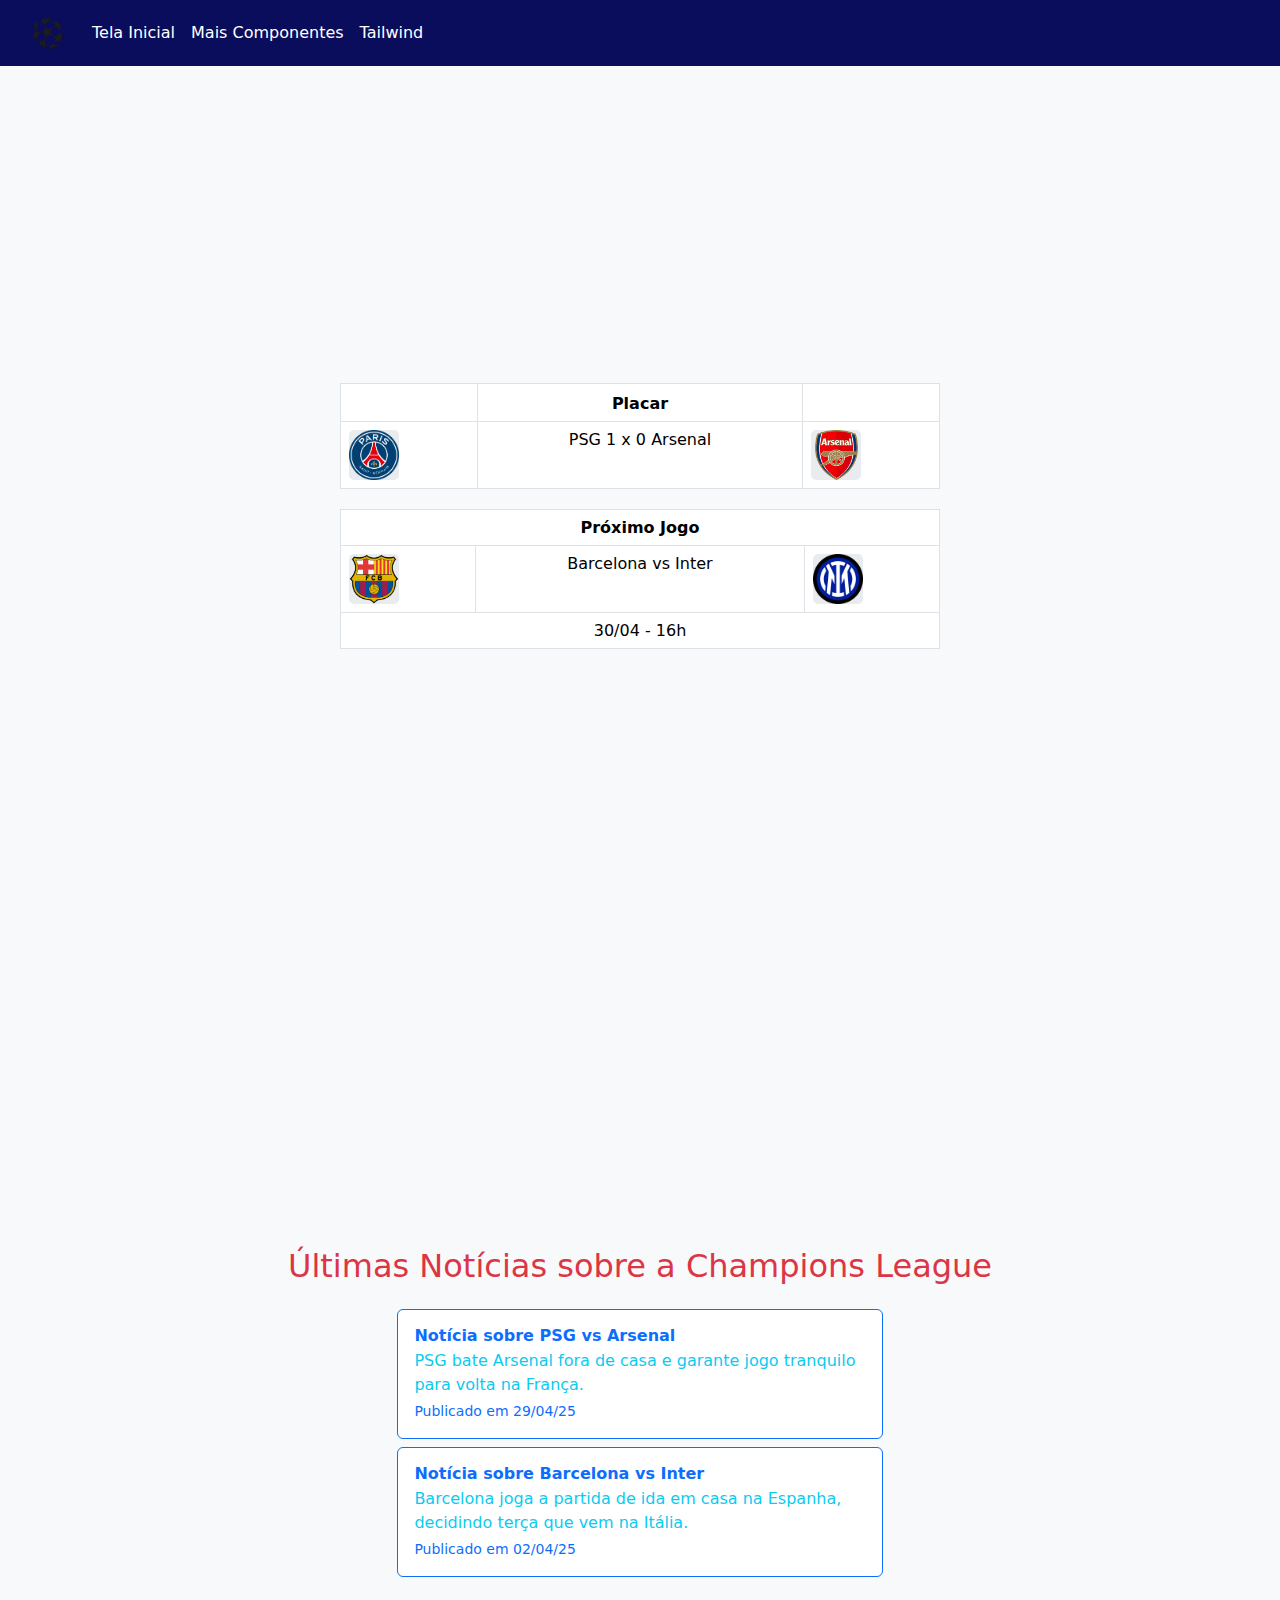
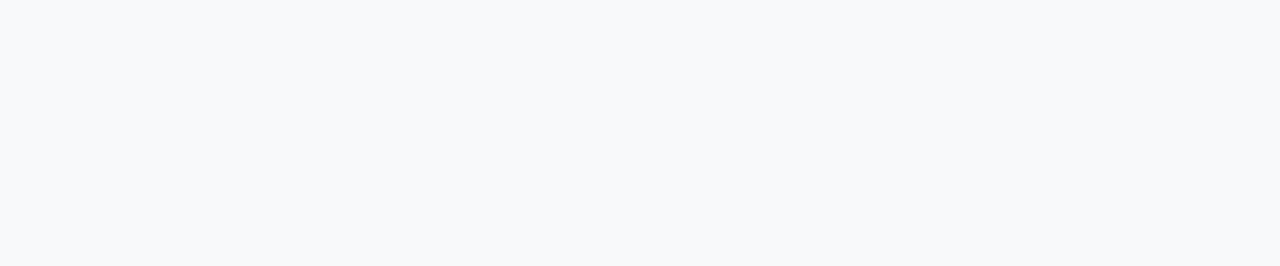
<file: html/index.html>
<html lang="pt-BR">
<head>
    <meta charset="UTF-8">
    <meta name="viewport" content="width=device-width, initial-scale=1.0">
    <title>Champions League</title>
    <link rel="stylesheet" href="https://cdn.jsdelivr.net/npm/bootstrap@5.3.2/dist/css/bootstrap.min.css">
    <link rel="stylesheet" href="../css/style.css">
    <style>
    body {
        background-color: #f8f9fa;
    }
    .container {
        display: flex;
        flex-direction: column;
        align-items: center;
        justify-content: center;
        min-height: 100vh;
        padding-top: 20px;
    }
    .table {
        margin-bottom: 20px;
        width: 80%;
        max-width: 600px;
    }
    .logo-espaco {
        width: 50px;
        height: 50px;
        background-color: #e9ecef;
        border-radius: 5px;
    }
    .text-center-row > * {
     text-align: center;
    }
    .navbar {
        padding: 0.5rem 1rem;
    }
</style>    
</head>
<body>
    <nav class="navbar navbar-expand-lg navbar-dark bg-primary navbar-azul">
        <div class="container-fluid">
            <a class="navbar-brand text-white" href="#">
                <img src="../img/uefa-champions-league-logo.png" alt="Champions Logo" height="40">
            </a>
            <button class="navbar-toggler" type="button" data-bs-toggle="collapse" data-bs-target="#navbarNav">
                <span class="navbar-toggler-icon"></span>
            </button>
            <div class="collapse navbar-collapse" id="navbarNav">
                <ul class="navbar-nav">
                    <li class="nav-item">
                        <a class="nav-link text-white active" aria-current="page" href="index.html">Tela Inicial</a>
                    </li>
                    <li class="nav-item">
                        <a class="nav-link text-white" href="mais-componentes.html">Mais Componentes</a>
                    </li>
                    <li class="nav-item">
                        <a class="nav-link text-white" href="tailwind.html">Tailwind</a>
                    </li>
                </ul>
            </div>
        </div>
    </nav>

    <div class="container">
        <table class="table table-bordered">
            <thead>
                <tr class="text-center-row">
                    <th></th>
                    <th>Placar</th>
                    <th>ㅤㅤ</th>
                </tr>
            </thead>
            <tbody>
                <tr class="text-center-row">
                    <td>
                        <div class="logo-espaco">
                            <img src="../img/Logo_PSG.png" alt="Logo PSG" height="50">
                            </div>
                    </td>
                    <td>PSG 1 x 0 Arsenal</td>
                    <td>
                        <div class="logo-espaco">
                            <img src="../img/Arsenal_FC.svg.webp" alt="Logo PSG" height="50">
                            </div>
                    </td>
                </tr>
            </tbody>
        </table>

        <table class="table table-bordered">
            <thead>
                <tr class="text-center">
                    <th colspan="3">Próximo Jogo</th>
                </tr>
            </thead>
            <tbody>
                <tr class="text-center-row">
                    <td>
                        <div class="logo-espaco">
                            <img src="../img/FCBarcelona.svg.png" alt="Logo PSG" height="50">
                            </div>
                    </td>
                    <td>Barcelona vs Inter</td>
                    <td>
                        <div class="logo-espaco">
                            <img src="../img/FC_Internazionale_Milano_2021.svg.png" alt="Logo PSG" height="50">
                            </div>
                    </td>
                </tr>
                <tr class="text-center">
                    <td colspan="3">30/04 - 16h</td>
                </tr>
            </tbody>
        </table>
    </div>

    <script src="https://cdn.jsdelivr.net/npm/bootstrap@5.3.2/dist/js/bootstrap.bundle.min.js"></script>

    <section class="container py-5">
        <h2 class="text-center mb-4 text-danger">Últimas Notícias sobre a Champions League</h2>
        <div class="row justify-content-center">
            <div class="col-md-8">
                <div class="list-group">
                    <a href="https://www.terra.com.br/esportes/futebol/internacional/psg-vence-o-arsenal-em-londres-e-fica-a-um-empate-da-final-da-champions,770016469fea8291c72091ac46ef74a2z2x85neq.html" class="list-group-item list-group-item-action p-3 mb-2 border border-primary rounded">
                        <h6 class="mb-1 fw-bold text-primary">Notícia sobre PSG vs Arsenal</h6>
                        <p class="mb-1 text-info">PSG bate Arsenal fora de casa e garante jogo tranquilo para volta na França.</p>
                        <small class="text-primary">Publicado em 29/04/25</small>
                    </a>
                    <a href="https://tntsports.com.br/championsleague/Arsenal-x-PSG-e-Barcelona-x-Inter-quem-vence-os-jogos-de-ida-da-semi-da-Champions-League-Vote-20250429-0005.html" class="list-group-item list-group-item-action p-3 mb-2 border border-primary rounded">
                        <h6 class="mb-1 fw-bold text-primary">Notícia sobre Barcelona vs Inter</h6>
                        <p class="mb-1 text-info">Barcelona joga a partida de ida em casa na Espanha, decidindo terça que vem na Itália.</p>
                        <small class="text-primary">Publicado em 02/04/25</small>
                    </a>
                </div>
            </div>
        </div>
    </section>
</body>
</html>
</file>
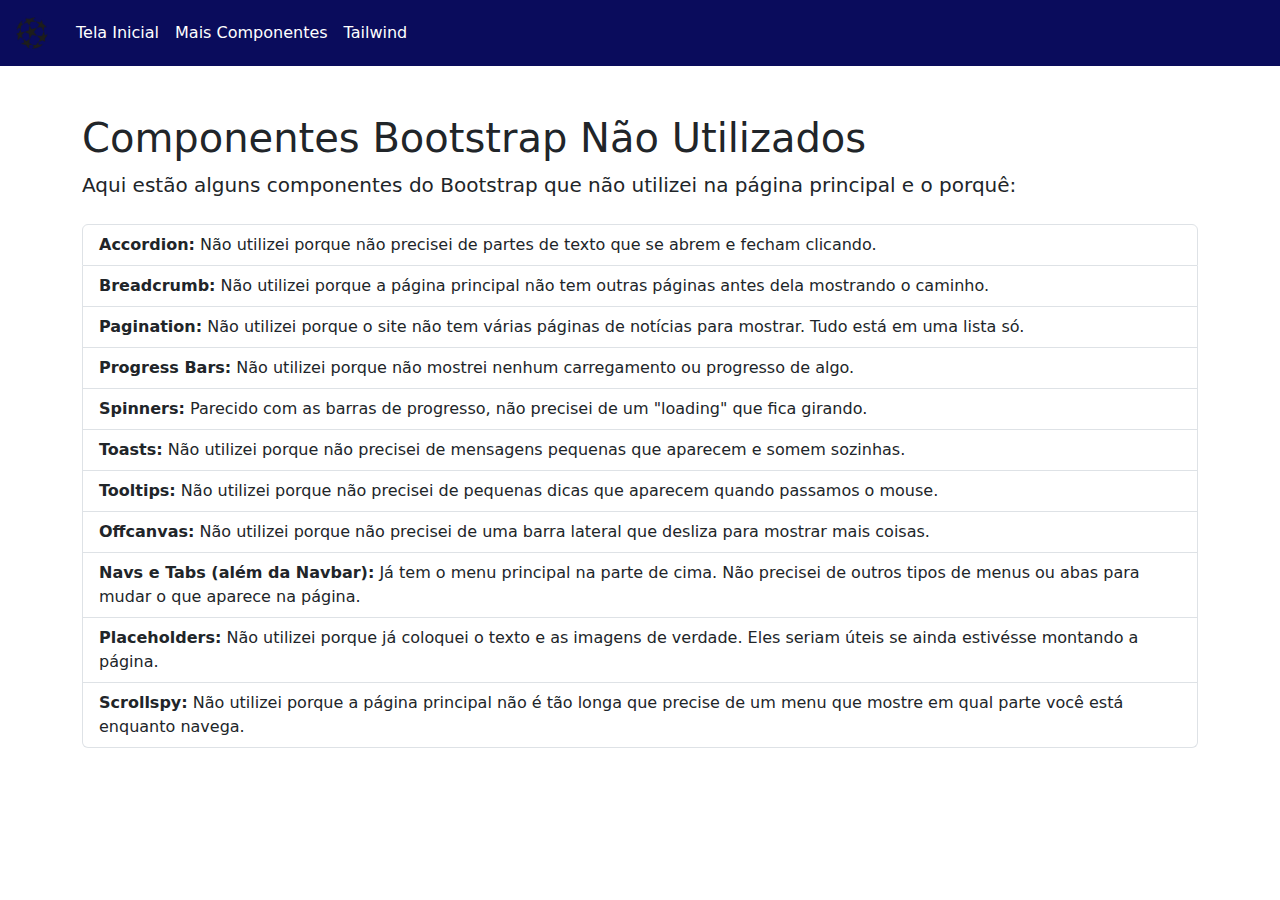
<file: html/mais-componentes.html>
<!DOCTYPE html>
<html lang="pt-BR">
<head>
    <meta charset="UTF-8">
    <meta name="viewport" content="width=device-width, initial-scale=1.0">
    <title>Outros Componentes Bootstrap</title>
    <link rel="stylesheet" href="https://cdn.jsdelivr.net/npm/bootstrap@5.3.2/dist/css/bootstrap.min.css">
    <link rel="stylesheet" href="../css/style.css">
</head>
<body>
    <nav class="navbar navbar-expand-lg navbar-dark bg-primary navbar-azul">
        <div class="container-fluid">
            <a class="navbar-brand text-white" href="#">
                <img src="../img/uefa-champions-league-logo.png" alt="Champions Logo" height="40">
            </a>
            <button class="navbar-toggler" type="button" data-bs-toggle="collapse" data-bs-target="#navbarNav">
                <span class="navbar-toggler-icon"></span>
            </button>
            <div class="collapse navbar-collapse" id="navbarNav">
                <ul class="navbar-nav">
                    <li class="nav-item">
                        <a class="nav-link text-white active" aria-current="page" href="index.html">Tela Inicial</a>
                    </li>
                    <li class="nav-item">
                        <a class="nav-link text-white" href="mais-componentes.html">Mais Componentes</a>
                    </li>
                    <li class="nav-item">
                        <a class="nav-link text-white" href="tailwind.html">Tailwind</a>
                    </li>
                </ul>
            </div>
        </div>
    </nav>

    <div class="container my-5">
        <h1>Componentes Bootstrap Não Utilizados</h1>
        <p class="lead">Aqui estão alguns componentes do Bootstrap que não utilizei na página principal e o porquê:</p>

        <ul class="list-group mt-4">
            <li class="list-group-item">
                <strong>Accordion:</strong> Não utilizei porque não precisei de partes de texto que se abrem e fecham clicando.
            </li>
            <li class="list-group-item">
                <strong>Breadcrumb:</strong> Não utilizei porque a página principal não tem outras páginas antes dela mostrando o caminho.
            </li>
            <li class="list-group-item">
                <strong>Pagination:</strong> Não utilizei porque o site não tem várias páginas de notícias para mostrar. Tudo está em uma lista só.
            </li>
            <li class="list-group-item">
                <strong>Progress Bars:</strong> Não utilizei porque não mostrei nenhum carregamento ou progresso de algo.
            </li>
            <li class="list-group-item">
                <strong>Spinners:</strong> Parecido com as barras de progresso, não precisei de um "loading" que fica girando.
            </li>
            <li class="list-group-item">
                <strong>Toasts:</strong> Não utilizei porque não precisei de mensagens pequenas que aparecem e somem sozinhas.
            </li>
            <li class="list-group-item">
                <strong>Tooltips:</strong> Não utilizei porque não precisei de pequenas dicas que aparecem quando passamos o mouse.
            </li>
            <li class="list-group-item">
                <strong>Offcanvas:</strong> Não utilizei porque não precisei de uma barra lateral que desliza para mostrar mais coisas.
            </li>
            <li class="list-group-item">
                <strong>Navs e Tabs (além da Navbar):</strong> Já tem o menu principal na parte de cima. Não precisei de outros tipos de menus ou abas para mudar o que aparece na página.
            </li>
            <li class="list-group-item">
                <strong>Placeholders:</strong> Não utilizei porque já coloquei o texto e as imagens de verdade. Eles seriam úteis se ainda estivésse montando a página.
            </li>
            <li class="list-group-item">
                <strong>Scrollspy:</strong> Não utilizei porque a página principal não é tão longa que precise de um menu que mostre em qual parte você está enquanto navega.
            </li>
        </ul>
    </div>

    <script src="https://cdn.jsdelivr.net/npm/bootstrap@5.3.2/dist/js/bootstrap.bundle.min.js"></script>
</body>
</html>
</file>
<file: css/style.css>
.navbar-azul {
    background-color: #0a0c5c !important; 
}
</file>
